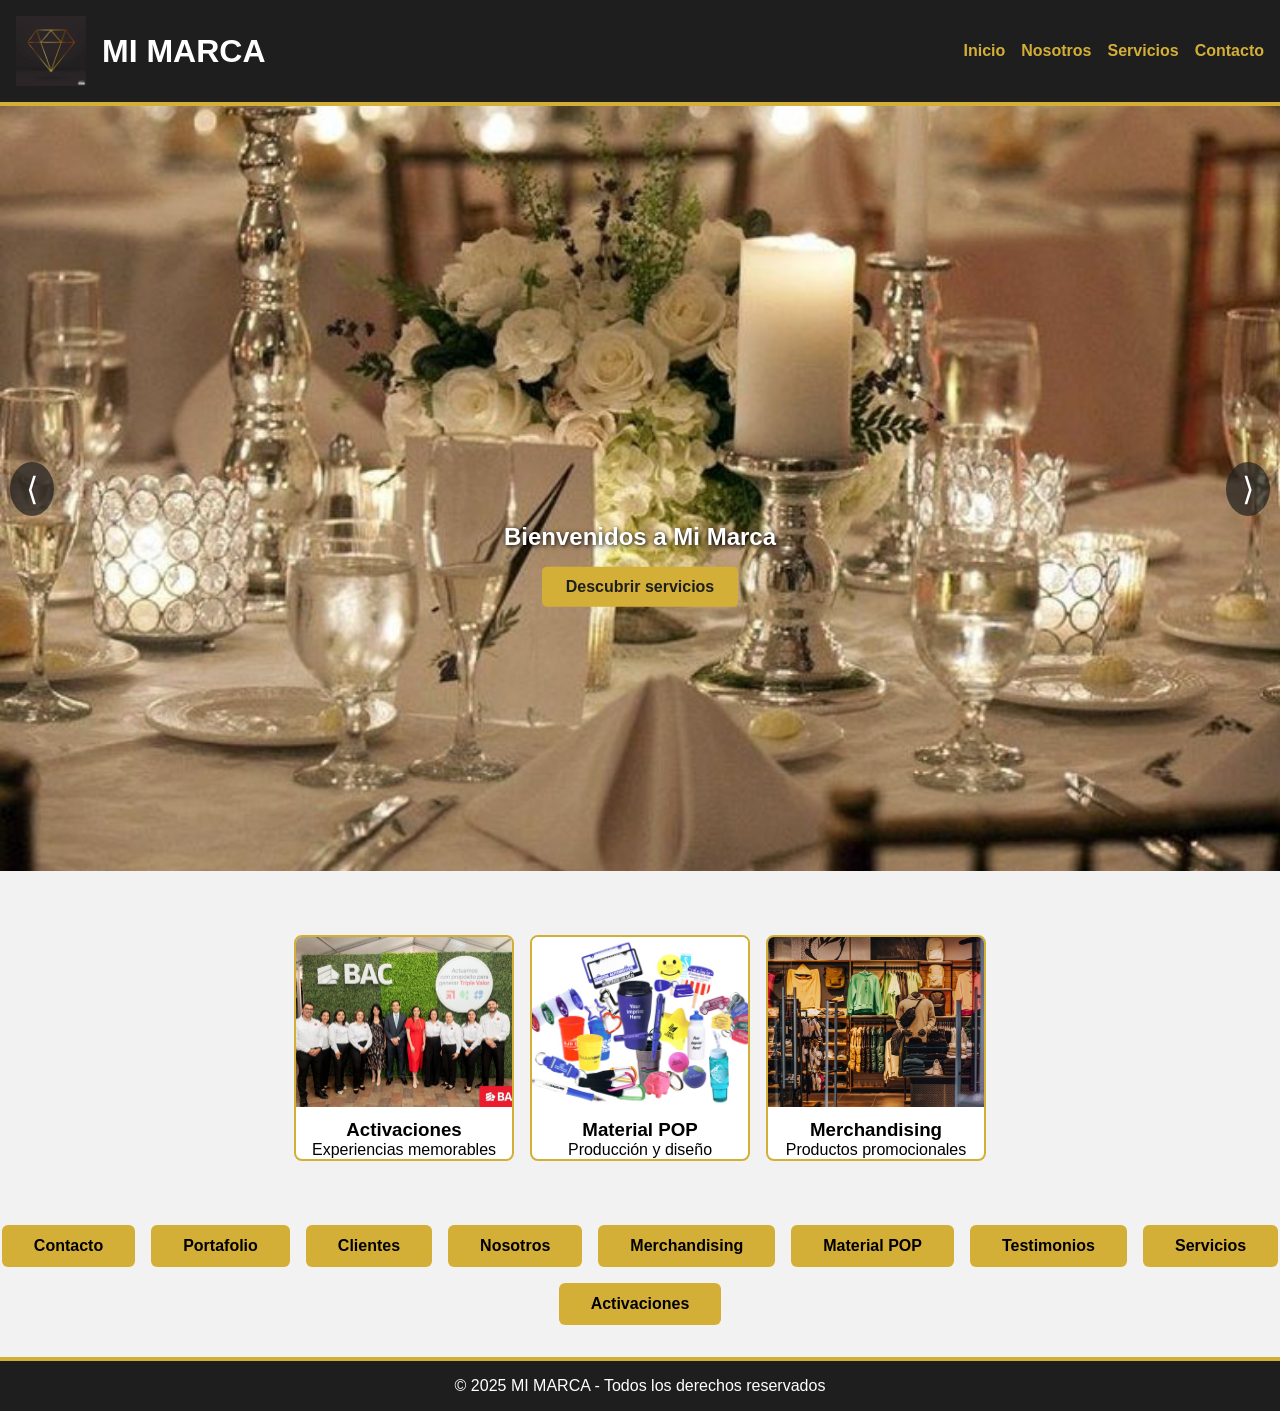
<file: index.html>
<!DOCTYPE html>
<html lang="es">
<head>
    <meta charset="UTF-8" />
    <meta name="viewport" content="width=device-width, initial-scale=1.0"/>
    <title>Inicio - MI MARCA</title>
    <link rel="stylesheet" href="index.css">
</head>
<body>
    <header>
        <div class="logo">
            <img src="Logo.jpg" alt="Logo Mi Marca" class="logo-img">
            <h1>MI MARCA</h1>
        </div>
        <nav>
            <ul>
                <li><a href="index.html">Inicio</a></li>
                <li><a href="nosotros.html">Nosotros</a></li>
                <li><a href="servicios.html">Servicios</a></li>
                <li><a href="contacto.html">Contacto</a></li>
            </ul>
        </nav>
    </header>
    <main id="inicio">

    <section class="carousel">

        <button class="carousel-btn btn-prev">⟨</button>

        <div class="carousel-track">
            <section class="hero">
                <img src="Slide-1.jpg" alt="Evento elegante">
                <div class="hero-content">
                    <h2>Bienvenidos a Mi Marca</h2>
                    <button onclick="window.location.href='servicios.html'">
                        Descubrir servicios
                    </button>
                </div>
            </section>
            <section class="hero">
                <img src="Slide-2.jpg" alt="Evento corporativo">
                <div class="hero-content">
                    <h2>Activaciones Premium</h2>
                    <button onclick="window.location.href='activaciones.html'">
                        Ver activaciones
                    </button>
                </div>
            </section>

        </div>

        <button class="carousel-btn btn-next">⟩</button>

    </section>
    <section id="servicios" class="centrado">
        <div style="display: flex; flex-wrap: wrap; justify-content: center; gap: 1rem; margin: 2rem;">

            <div class="card">
                <img src="Activaciones.jpg" alt="Activación">
                <h3>Activaciones</h3>
                <p>Experiencias memorables</p>
            </div>

            <div class="card">
                <img src="Material-Pop.jpg" alt="Material POP">
                <h3>Material POP</h3>
                <p>Producción y diseño</p>
            </div>

            <div class="card">
                <img src="Merchandising.jpg" alt="Merchandising">
                <h3>Merchandising</h3>
                <p>Productos promocionales</p>
            </div>

        </div>
    </section>
    <div class="centrado botones-navegacion">
            <label class="btn-label" onclick="window.location.href='contacto.html'">Contacto</label>
            <label class="btn-label" onclick="window.location.href='portafolio.html'">Portafolio</label>
            <label class="btn-label" onclick="window.location.href='clientes.html'">Clientes</label>
            <label class="btn-label" onclick="window.location.href='nosotros.html'">Nosotros</label>
            <label class="btn-label" onclick="window.location.href='merchandising.html'">Merchandising</label>
            <label class="btn-label" onclick="window.location.href='material-pop.html'">Material POP</label>
            <label class="btn-label" onclick="window.location.href='testimonio.html'">Testimonios</label>
            <label class="btn-label" onclick="window.location.href='servicios.html'">Servicios</label>
            <label class="btn-label" onclick="window.location.href='activaciones.html'">Activaciones</label>
    </div>

    </main>

    <footer id="contacto">
        <p>© 2025 MI MARCA - Todos los derechos reservados</p>
    </footer>

    <script src="index.js"></script>
</body>
</html>
</file>
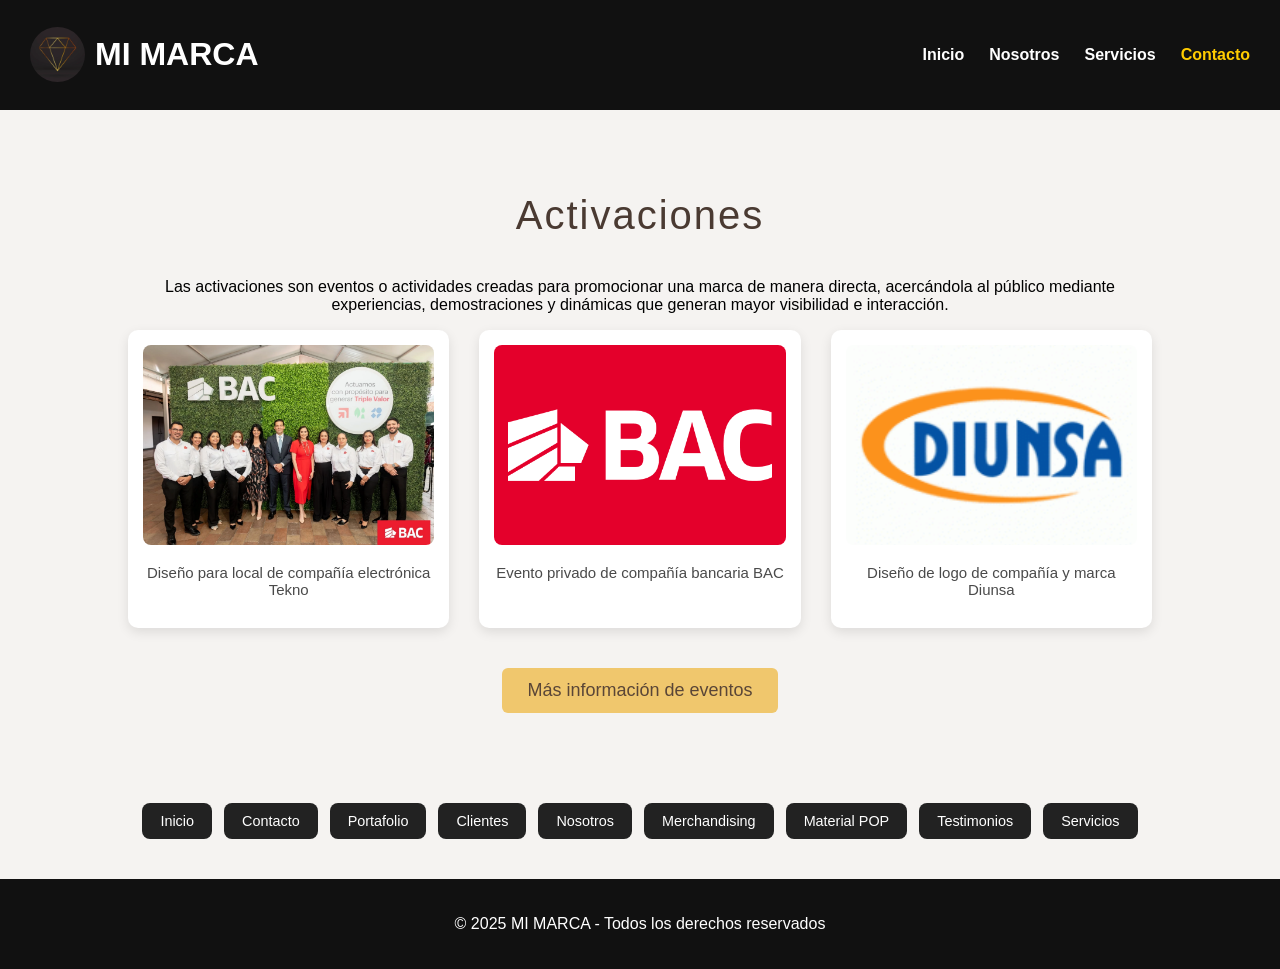
<file: activaciones.html>
<!DOCTYPE html>
<html lang="es">
<head>
    <meta charset="UTF-8">
    <meta name="viewport" content="width=device-width, initial-scale=1.0">
    <title>Activaciones</title>
    <link rel="stylesheet" href="activaciones.css">
</head>
<body>

    <header>
        <div class="logo">
            <img src="Logo.jpg" alt="Logo Mi Marca" class="logo-img">
            <h1>MI MARCA</h1>
        </div>


        <nav>
            <ul>
                <li><a href="index.html">Inicio</a></li>
                <li><a href="nosotros.html">Nosotros</a></li>
                <li><a href="servicios.html">Servicios</a></li>
                <li><a href="contacto.html" class="activo">Contacto</a></li>
            </ul>
        </nav>
    </header>
<section class="eventos-section">
    <h2>Activaciones</h2>

    <p>Las activaciones son eventos o actividades creadas para promocionar una marca de manera directa, acercándola al público mediante experiencias, demostraciones y dinámicas que generan mayor visibilidad e interacción.</p>
    <div class="eventos-grid">

        <div class="card">
            <img src="Activaciones.jpg" alt="Evento Tekno">
            <p>Diseño para local de compañía electrónica Tekno</p>
        </div>

        <div class="card">
            <img src="BAC.jpg" alt="Evento BAC">
            <p>Evento privado de compañía bancaria BAC</p>
        </div>

        <div class="card">
            <img src="Diunsa.jpg" alt="Evento Diunsa">
            <p>Diseño de logo de compañía y marca Diunsa</p>
        </div>

    </div>

    <button id="btn-info" class="btn-info">Más información de eventos</button>
</section>

<div class="modal" id="modal">
    <div class="modal-content">
        <span class="close">&times;</span>
        <h3>Eventos en los que hemos participado</h3>
        <ul>
            <li>Montajes corporativos para marcas nacionales</li>
            <li>Activaciones comerciales en centros comerciales</li>
            <li>Diseño y creación de stands personalizados</li>
            <li>Eventos privados para empresas reconocidas</li>
            <li>Colocación de rótulos y branding en locales</li>
        </ul>
    </div>
</div>
    <div class="centrado botones-navegacion">
             <label class="btn-label" onclick="window.location.href='index.html'">Inicio</label>
            <label class="btn-label" onclick="window.location.href='contacto.html'">Contacto</label>
            <label class="btn-label" onclick="window.location.href='portafolio.html'">Portafolio</label>
            <label class="btn-label" onclick="window.location.href='clientes.html'">Clientes</label>
            <label class="btn-label" onclick="window.location.href='nosotros.html'">Nosotros</label>
            <label class="btn-label" onclick="window.location.href='merchandising.html'">Merchandising</label>
            <label class="btn-label" onclick="window.location.href='material-pop.html'">Material POP</label>
            <label class="btn-label" onclick="window.location.href='testimonio.html'">Testimonios</label>
            <label class="btn-label" onclick="window.location.href='servicios.html'">Servicios</label>
        </div>

    <footer id="contacto">
        <p>© 2025 MI MARCA - Todos los derechos reservados</p>
    </footer>


<script src="activaciones.js"></script>
</body>
</html>
</file>
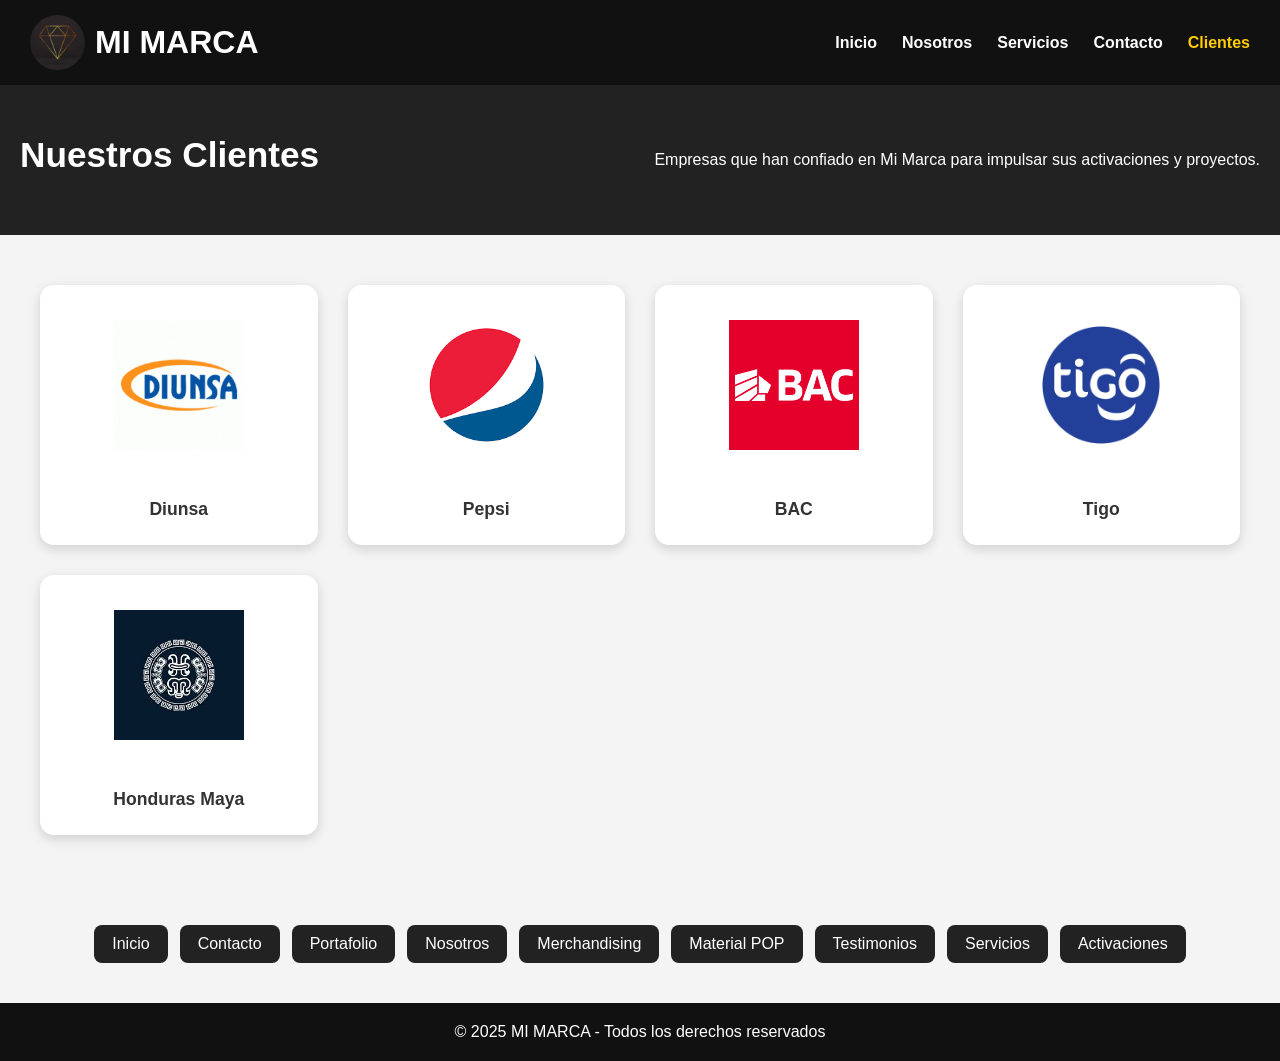
<file: clientes.html>
<!DOCTYPE html>
<html lang="es">
<head>
    <meta charset="UTF-8">
    <meta name="viewport" content="width=device-width, initial-scale=1.0">
    <title>Clientes - Mi Marca</title>
    <link rel="stylesheet" href="clientes.css">
</head>
<body>

    <header>
        <div class="logo">
            <img src="Logo.jpg" alt="Logo Mi Marca" class="logo-img">
            <h1>MI MARCA</h1>
        </div>

        <nav>
            <ul>
                <li><a href="index.html">Inicio</a></li>
                <li><a href="nosotros.html">Nosotros</a></li>
                <li><a href="servicios.html">Servicios</a></li>
                <li><a href="contacto.html">Contacto</a></li>
                <li><a href="clientes.html" class="activo">Clientes</a></li>
            </ul>
        </nav>
    </header>

    <main>

        <header class="encabezado-clientes">
            <h1>Nuestros Clientes</h1>
            <p>Empresas que han confiado en Mi Marca para impulsar sus activaciones y proyectos.</p>
        </header>

        <section class="clientes-grid" id="clientesContainer">
        </section>

        <div class="centrado botones-navegacion">
            <label class="btn-label" onclick="window.location.href='index.html'">Inicio</label>
            <label class="btn-label" onclick="window.location.href='contacto.html'">Contacto</label>
            <label class="btn-label" onclick="window.location.href='portafolio.html'">Portafolio</label>
            <label class="btn-label" onclick="window.location.href='nosotros.html'">Nosotros</label>
            <label class="btn-label" onclick="window.location.href='merchandising.html'">Merchandising</label>
            <label class="btn-label" onclick="window.location.href='material-pop.html'">Material POP</label>
            <label class="btn-label" onclick="window.location.href='testimonio.html'">Testimonios</label>
            <label class="btn-label" onclick="window.location.href='servicios.html'">Servicios</label>
            <label class="btn-label" onclick="window.location.href='activaciones.html'">Activaciones</label>
        </div>

    </main>

    <footer id="contacto">
        <p>© 2025 MI MARCA - Todos los derechos reservados</p>
    </footer>

    <script src="clientes.js"></script>

</body>
</html>
</file>
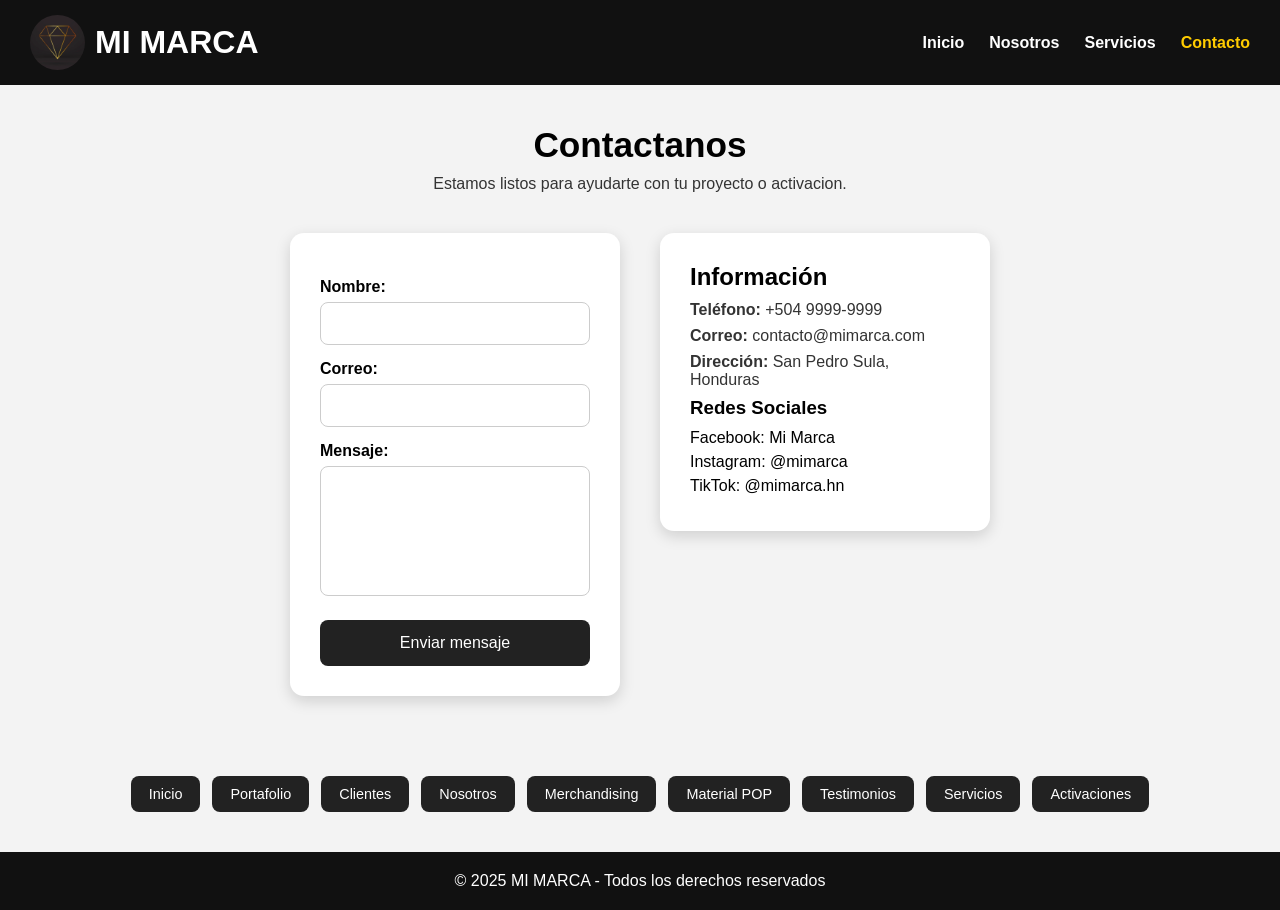
<file: contacto.html>
<!DOCTYPE html>
<head>
    <meta charset="UTF-8">
    <meta name="viewport" content="width=device-width, initial-scale=1.0">
    <title>Contacto - Mi Marca</title>
    <link rel="stylesheet" href="contacto.css">
</head>
<body>


    <header>
        <div class="logo">
            <img src="Logo.jpg" alt="Logo Mi Marca" class="logo-img">
            <h1>MI MARCA</h1>
        </div>


        <nav>
            <ul>
                <li><a href="index.html">Inicio</a></li>
                <li><a href="nosotros.html">Nosotros</a></li>
                <li><a href="servicios.html">Servicios</a></li>
                <li><a href="contacto.html" class="activo">Contacto</a></li>
            </ul>
        </nav>
    </header>


    <main>
        <section class="contacto-container">
            <h1>Contactanos</h1>
            <p>Estamos listos para ayudarte con tu proyecto o activacion.</p>


            <div class="contacto-flex">
               
                <form class="formulario" id="formContacto">
                    <label>Nombre:</label>
                    <input type="text" id="nombre" required>


                    <label>Correo:</label>
                    <input type="email" id="correo" required>


                    <label>Mensaje:</label>
                    <textarea id="mensaje" required></textarea>


                    <button type="submit">Enviar mensaje</button>
                </form>


                <div class="info">
                    <h2>Información</h2>
                    <p><strong>Teléfono:</strong> +504 9999-9999</p>
                    <p><strong>Correo:</strong> contacto@mimarca.com</p>
                    <p><strong>Dirección:</strong> San Pedro Sula, Honduras</p>


                    <h3>Redes Sociales</h3>
                    <ul>
                        <li>Facebook: Mi Marca</li>
                        <li>Instagram: @mimarca</li>
                        <li>TikTok: @mimarca.hn</li>
                    </ul>
                </div>


            </div>
        </section>


        <div class="centrado botones-navegacion">
            <label class="btn-label" onclick="window.location.href='index.html'">Inicio</label>
            <label class="btn-label" onclick="window.location.href='portafolio.html'">Portafolio</label>
            <label class="btn-label" onclick="window.location.href='clientes.html'">Clientes</label>
            <label class="btn-label" onclick="window.location.href='nosotros.html'">Nosotros</label>
            <label class="btn-label" onclick="window.location.href='merchandising.html'">Merchandising</label>
            <label class="btn-label" onclick="window.location.href='material-pop.html'">Material POP</label>
            <label class="btn-label" onclick="window.location.href='testimonio.html'">Testimonios</label>
            <label class="btn-label" onclick="window.location.href='servicios.html'">Servicios</label>
            <label class="btn-label" onclick="window.location.href='activaciones.html'">Activaciones</label>
        </div>


    </main>


    <footer id="contacto">
        <p>© 2025 MI MARCA - Todos los derechos reservados</p>
    </footer>


    <script src="contacto.js"></script>
</body>
</html>
</file>
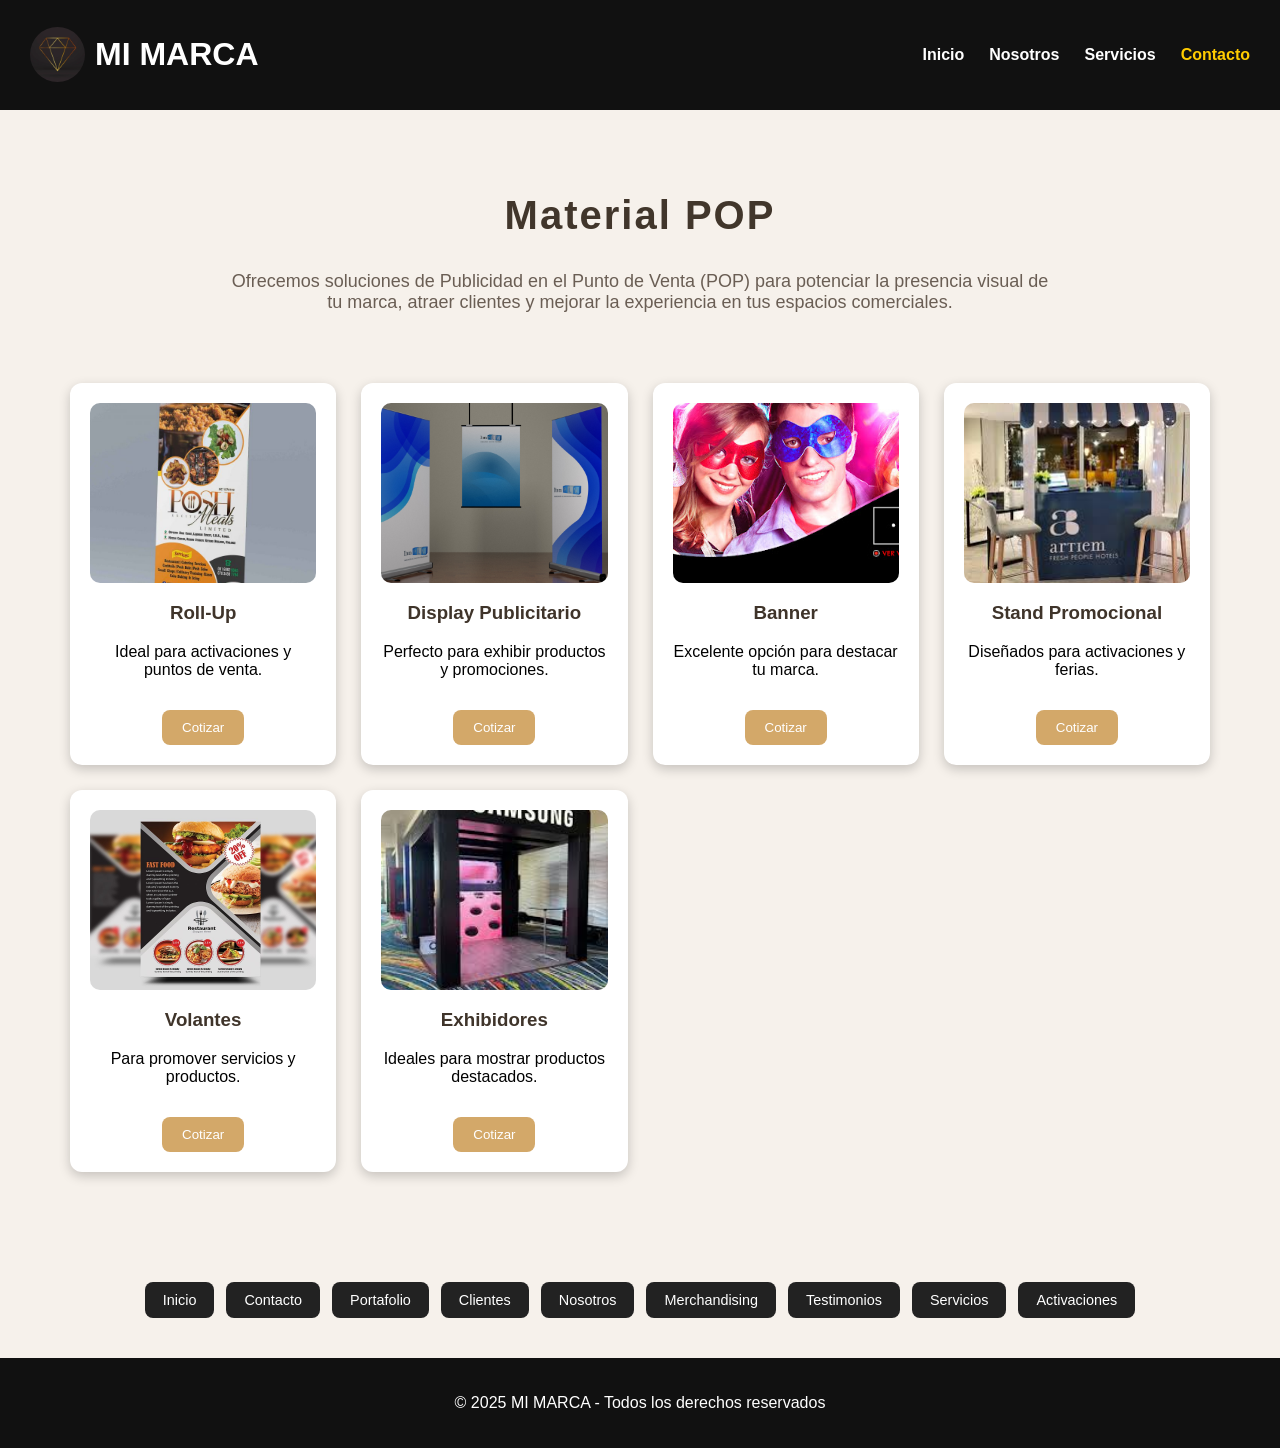
<file: material-pop.html>
<!DOCTYPE html>
<html lang="es">
<head>
    <meta charset="UTF-8">
    <meta name="viewport" content="width=device-width, initial-scale=1.0">
    <title>Material POP</title>
    <link rel="stylesheet" href="material-pop.css">
</head>
<body>
     <header>
        <div class="logo">
            <img src="Logo.jpg" alt="Logo Mi Marca" class="logo-img">
            <h1>MI MARCA</h1>
        </div>

        <nav>
            <ul>
                <li><a href="index.html">Inicio</a></li>
                <li><a href="nosotros.html">Nosotros</a></li>
                <li><a href="servicios.html">Servicios</a></li>
                <li><a href="contacto.html" class="activo">Contacto</a></li>
            </ul>
        </nav>
    </header>

<section class="pop-section">
    <h2>Material POP</h2>
    <p class="descripcion">
        Ofrecemos soluciones de Publicidad en el Punto de Venta (POP) para potenciar la presencia visual de tu marca,
        atraer clientes y mejorar la experiencia en tus espacios comerciales.
    </p>

    <div class="pop-grid">

        <div class="card">
            <img src="rollup.jpg" alt="Roll Up">
            <h3>Roll-Up</h3>
            <p>Ideal para activaciones y puntos de venta.</p>
            <button class="btn-cotizar" data-producto="Roll-Up">Cotizar</button>
        </div>

        <div class="card">
            <img src="display.jpg" alt="Display">
            <h3>Display Publicitario</h3>
            <p>Perfecto para exhibir productos y promociones.</p>
            <button class="btn-cotizar" data-producto="Display Publicitario">Cotizar</button>
        </div>

        <div class="card">
            <img src="banner.jpg" alt="Banner">
            <h3>Banner</h3>
            <p>Excelente opción para destacar tu marca.</p>
            <button class="btn-cotizar" data-producto="Banner">Cotizar</button>
        </div>

        <div class="card">
            <img src="stand.jpeg" alt="Stand">
            <h3>Stand Promocional</h3>
            <p>Diseñados para activaciones y ferias.</p>
            <button class="btn-cotizar" data-producto="Stand Promocional">Cotizar</button>
        </div>

        <div class="card">
            <img src="volantes.jpg" alt="Volantes">
            <h3>Volantes</h3>
            <p>Para promover servicios y productos.</p>
            <button class="btn-cotizar" data-producto="Volantes">Cotizar</button>
        </div>

        <div class="card">
            <img src="exhibidores.jpeg" alt="Exhibidor">
            <h3>Exhibidores</h3>
            <p>Ideales para mostrar productos destacados.</p>
            <button class="btn-cotizar" data-producto="Exhibidor">Cotizar</button>
        </div>

    </div>
</section>
<div class="modal" id="modal">
    <div class="modal-content">
        <span class="close">&times;</span>

        <h3 id="titulo-producto">Cotizar Material POP</h3>

        <form id="form-cotizar">
            <label>Nombre:</label>
            <input type="text" required>

            <label>Correo:</label>
            <input type="email" required>

            <label>Cantidad:</label>
            <input type="number" min="1" required>

            <button type="submit" class="btn-enviar">Enviar Solicitud</button>
        </form>

    </div>
</div>

<div class="centrado botones-navegacion">
            <label class="btn-label" onclick="window.location.href='index.html'">Inicio</label>
            <label class="btn-label" onclick="window.location.href='contacto.html'">Contacto</label>
            <label class="btn-label" onclick="window.location.href='portafolio.html'">Portafolio</label>
            <label class="btn-label" onclick="window.location.href='clientes.html'">Clientes</label>
            <label class="btn-label" onclick="window.location.href='nosotros.html'">Nosotros</label>
            <label class="btn-label" onclick="window.location.href='merchandising.html'">Merchandising</label>
            <label class="btn-label" onclick="window.location.href='testimonio.html'">Testimonios</label>
            <label class="btn-label" onclick="window.location.href='servicios.html'">Servicios</label>
            <label class="btn-label" onclick="window.location.href='activaciones.html'">Activaciones</label>
</div>

<footer id="contacto">
    <p>© 2025 MI MARCA - Todos los derechos reservados</p>
</footer>

<script src="material-pop.js"></script>
</body>
</html>
</file>
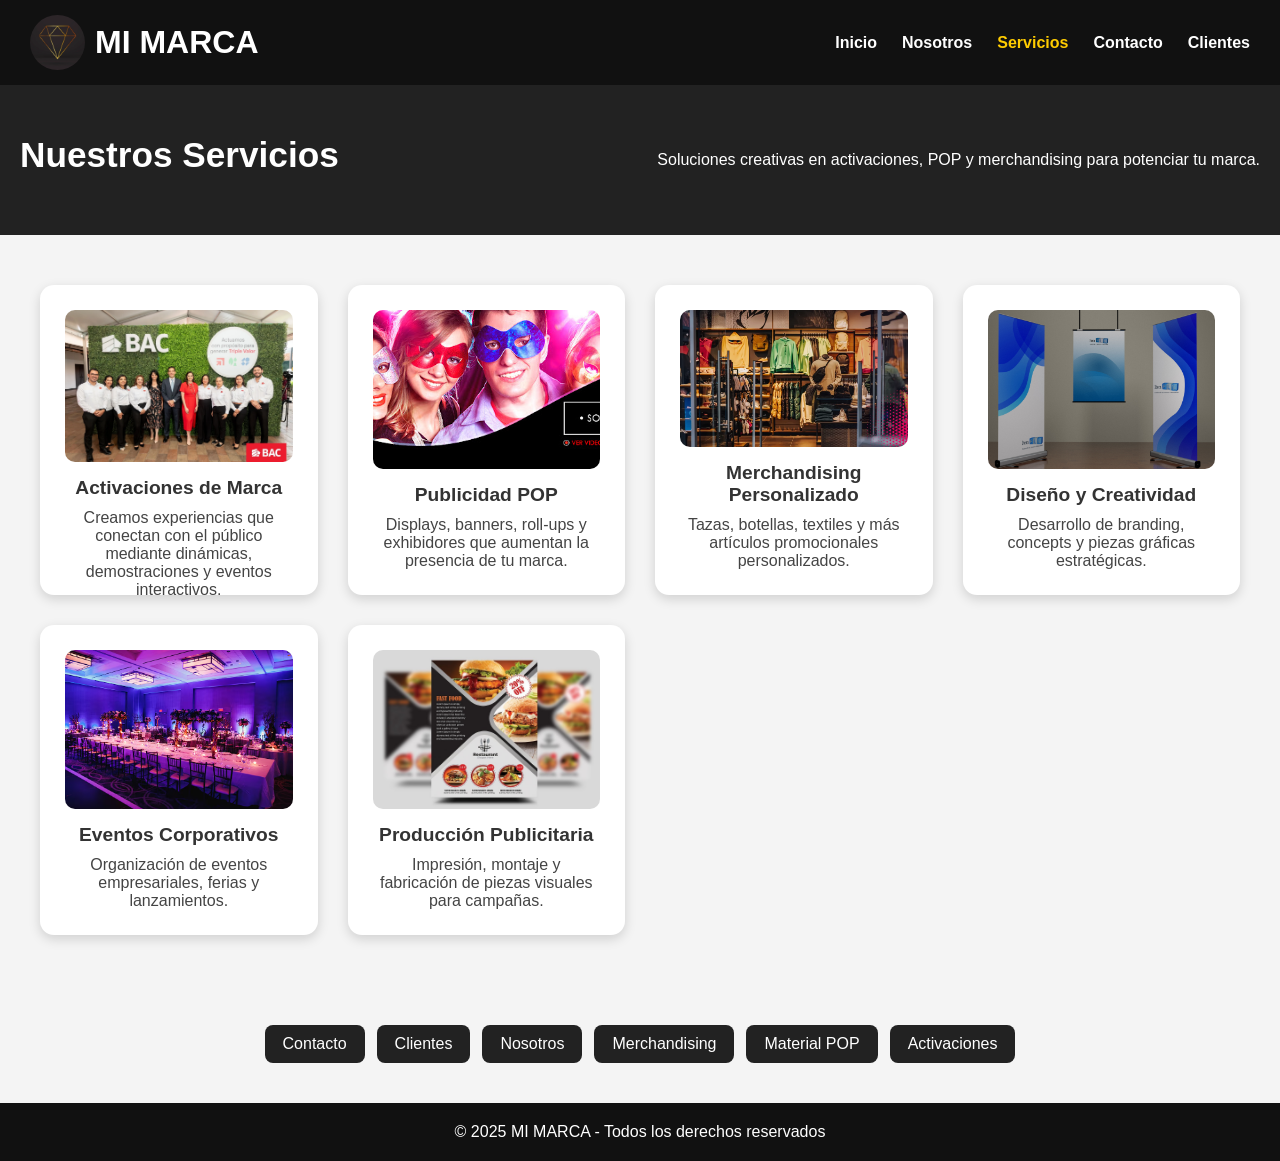
<file: servicios.html>
<!DOCTYPE html>
<html lang="es">
<head>
    <meta charset="UTF-8">
    <meta name="viewport" content="width=device-width, initial-scale=1.0">
    <title>Servicios - Mi Marca</title>
    <link rel="stylesheet" href="servicios.css">
</head>
<body>

   
    <header>
        <div class="logo">
            <img src="Logo.jpg" alt="Logo Mi Marca" class="logo-img">
            <h1>MI MARCA</h1>
        </div>

        <nav>
            <ul>
                <li><a href="index.html">Inicio</a></li>
                <li><a href="nosotros.html">Nosotros</a></li>
                <li><a href="servicios.html" class="activo">Servicios</a></li>
                <li><a href="contacto.html">Contacto</a></li>
                <li><a href="clientes.html">Clientes</a></li>
            </ul>
        </nav>
    </header>

   
    <main>
        <header class="encabezado-servicios">
            <h1>Nuestros Servicios</h1>
            <p>Soluciones creativas en activaciones, POP y merchandising para potenciar tu marca.</p>
        </header>

        <section class="servicios-grid" id="serviciosContainer">

            <div class="servicio-card">
                <img src="Activaciones.jpg" alt="Activaciones">
                <h3></h3>
                <p></p>
            </div>
            <div class="servicio-card">
                <img src="banner.jpg" alt="Publicidad POP">
                <h3></h3>
                <p></p>
            </div>
            <div class="servicio-card">
                <img src="Merchandising.jpg" alt="Merchandising Personalizado">
                <h3></h3>
                <p></p>
            </div>
            <div class="servicio-card">
                <img src="display.jpg" alt="Diseño y Creatividad">
                <h3></h3>
                <p></p>
            </div>
            <div class="servicio-card">
                <img src="eventos.jpg" alt="Eventos Corporativos">
                <h3></h3>
                <p></p>
            </div>
            <div class="servicio-card">
                <img src="volantes.jpg" alt="Producción Publicitaria">
                <h3></h3>
                <p></p>
            </div>

        </section>

        <div class="centrado botones-navegacion">
            <label class="btn-label" onclick="window.location.href='contacto.html'">Contacto</label>
            <label class="btn-label" onclick="window.location.href='clientes.html'">Clientes</label>
            <label class="btn-label" onclick="window.location.href='nosotros.html'">Nosotros</label>
            <label class="btn-label" onclick="window.location.href='merchandising.html'">Merchandising</label>
            <label class="btn-label" onclick="window.location.href='material-pop.html'">Material POP</label>
            <label class="btn-label" onclick="window.location.href='activaciones.html'">Activaciones</label>
        </div>
    </main>

 
    <footer>
        <p>© 2025 MI MARCA - Todos los derechos reservados</p>
    </footer>

    <script src="servicios.js"></script>
</body>
</html>
</file>
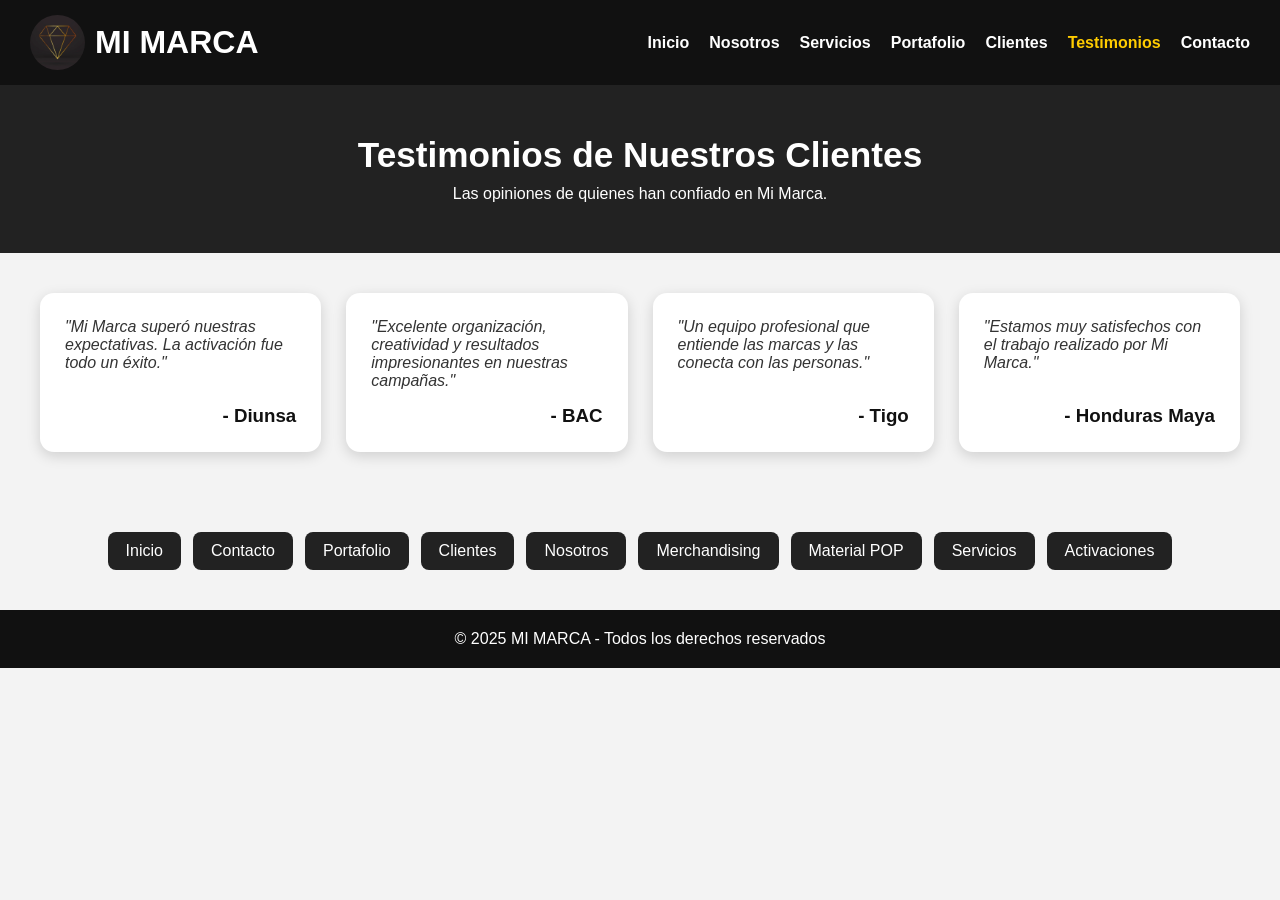
<file: testimonio.html>
<!DOCTYPE html>
<html lang="es">
<head>
    <meta charset="UTF-8">
    <meta name="viewport" content="width=device-width, initial-scale=1.0">
    <title>Testimonios - Mi Marca</title>
    <link rel="stylesheet" href="testimonio.css">
</head>
<body>

<header>
    <div class="logo">
        <img src="Logo.jpg" alt="Logo Mi Marca" class="logo-img">
        <h1>MI MARCA</h1>
    </div>

    <nav>
        <ul>
            <li><a href="index.html">Inicio</a></li>
            <li><a href="nosotros.html">Nosotros</a></li>
            <li><a href="servicios.html">Servicios</a></li>
            <li><a href="portafolio.html">Portafolio</a></li>
            <li><a href="clientes.html">Clientes</a></li>
            <li><a href="testimonios.html" class="activo">Testimonios</a></li>
            <li><a href="contacto.html">Contacto</a></li>
        </ul>
    </nav>
</header>

<main>

    <section class="encabezado-testimonios">
        <h1>Testimonios de Nuestros Clientes</h1>
        <p>Las opiniones de quienes han confiado en Mi Marca.</p>
    </section>

    <section class="testimonios-grid" id="testimoniosContainer">
    </section>

    <div class="centrado botones-navegacion">
               <label class="btn-label" onclick="window.location.href='index.html'">Inicio</label>
            <label class="btn-label" onclick="window.location.href='contacto.html'">Contacto</label>
            <label class="btn-label" onclick="window.location.href='portafolio.html'">Portafolio</label>
            <label class="btn-label" onclick="window.location.href='clientes.html'">Clientes</label>
            <label class="btn-label" onclick="window.location.href='nosotros.html'">Nosotros</label>
            <label class="btn-label" onclick="window.location.href='merchandising.html'">Merchandising</label>
            <label class="btn-label" onclick="window.location.href='material-pop.html'">Material POP</label>
            <label class="btn-label" onclick="window.location.href='servicios.html'">Servicios</label>
            <label class="btn-label" onclick="window.location.href='activaciones.html'">Activaciones</label>
    </div>

</main>

<footer>
    <p>© 2025 MI MARCA - Todos los derechos reservados</p>
</footer>

<script src="testimonio.js"></script>
</body>
</html>
</file>
<file: index.css>
* {
  box-sizing: border-box;
  font-family: 'Open Sans', sans-serif;
  margin: 0;
  padding: 0;
}

body {
  background-color: #f2f2f2;
}

header {
  background-color: #1e1e1e;
  color: white;
  padding: 1rem;
  display: flex;
  justify-content: space-between;
  align-items: center;
  flex-wrap: wrap;
  border-bottom: 4px solid #d4af37; /* dorado */
}

header .logo {
  display: flex;
  align-items: center;
  gap: 1rem;
}

header nav ul {
  list-style: none;
  display: flex;
  gap: 1rem;
}

header nav a {
  color: #d4af37;
  text-decoration: none;
  font-weight: bold;
}

.carousel {
  position: relative;
  overflow: hidden;
  height: 85vh;
  width: 100vw;
}

.carousel-track {
  display: flex;
  height: 100%;
  width: 100%;
  transition: transform 0.8s ease-in-out;
}

.hero {
  min-width: 100vw;
  height: 100%;
  position: relative;
}

.hero img {
  width: 100%;
  height: 100%;
  object-fit: cover;
}

.carousel-btn {
  position: absolute;
  top: 50%;
  transform: translateY(-50%);
  z-index: 100;
  background-color: rgba(30, 30, 30, 0.7);
  color: white;
  border: none;
  font-size: 2rem;
  padding: 0.5rem 1rem;
  cursor: pointer;
  border-radius: 50%;
}

.btn-prev { left: 10px; }
.btn-next { right: 10px; }

.hero-content {
  position: absolute;
  top: 60%;
  left: 50%;
  transform: translate(-50%, -50%);
  text-align: center;
}

.hero-content h2 {
  margin-bottom: 1rem;
  color: white;
  text-shadow: 1px 1px 4px #000;
}

.hero-content button {
  background-color: #d4af37;
  color: #1e1e1e;
  border: none;
  padding: 0.7rem 1.5rem;
  font-size: 1rem;
  border-radius: 5px;
  cursor: pointer;
  font-weight: bold;
}

.hero-content button:hover {
  background-color: #b9902f;
}

.centrado {
  display: flex;
  justify-content: center;
  flex-wrap: wrap;
  gap: 1rem;
  margin: 2rem 0;
}

.card {
  width: 220px;
  background-color: #fff;
  border-radius: 8px;
  border: 2px solid #d4af37;
  overflow: hidden;
  text-align: center;
  transition: transform 0.3s;
}

.card img {
  width: 100%;
  height: 170px;
  object-fit: cover;
}

.card h3 {
  margin-top: 0.5rem;
  font-weight: bold;
}

.card:hover {
  transform: scale(1.05);
}
.btn-label {
  background-color: #d4af37;
  color: black;
  padding: 0.75rem 2rem;
  border-radius: 6px;
  cursor: pointer;
  font-weight: bold;
  transition: 0.3s;
}

.btn-label:hover {
  background-color: #b9902f;
}
footer {
  background-color: #1e1e1e;
  color: white;
  text-align: center;
  padding: 1rem;
  border-top: 4px solid #d4af37;
}

.logo-img {
  width: 70px;
}
</file>
<file: activaciones.css>
body {
    margin: 0;
    font-family: 'Verdana', sans-serif;
    background: #f5f3f1;
}
header {
    display: flex;
    justify-content: space-between;
    align-items: center;
    padding: 15px 30px;
    background: #111;
    color: white;
}

.logo {
    display: flex;
    align-items: center;
    gap: 10px;
}

.logo-img {
    width: 55px;
    height: 55px;
    border-radius: 50%;
    object-fit: cover;
}

header nav ul {
    list-style: none;
    display: flex;
    gap: 25px;
}

header nav ul li a {
    text-decoration: none;
    color: white;
    font-weight: bold;
    transition: 0.3s;
}

header nav ul li a:hover,
header nav ul li a.activo {
    color: #ffcc00;
}
.eventos-section {
    padding: 50px 10%;
    text-align: center;
}

.eventos-section h2 {
    font-size: 40px;
    margin-bottom: 40px;
    font-weight: 500;
    color: #4a3a32;
    letter-spacing: 2px;
}

.eventos-grid {
    display: grid;
    grid-template-columns: repeat(auto-fit, minmax(260px, 1fr));
    gap: 30px;
}

.card {
    background: #fff;
    padding: 15px;
    border-radius: 10px;
    box-shadow: 0 4px 12px rgba(0,0,0,0.1);
    transition: 0.3s ease;
}

.card:hover {
    transform: translateY(-8px);
}

.card img {
    width: 100%;
    height: 200px;
    object-fit: cover;
    border-radius: 8px;
}

.card p {
    margin-top: 15px;
    color: #4a4a4a;
    font-size: 15px;
}

.btn-info {
    margin-top: 40px;
    background: #f0c76d;
    color: #5a4637;
    padding: 12px 25px;
    border: none;
    border-radius: 6px;
    font-size: 18px;
    cursor: pointer;
    transition: 0.3s;
}

.btn-info:hover {
    background: #e1b85f;
}


.modal {
    display: none;
    position: fixed;
    top: 0;
    left: 0;
    width: 100%;
    height: 100%;
    background: rgba(0,0,0,0.55);
    justify-content: center;
    align-items: center;
}

.modal-content {
    background: #fff;
    padding: 25px;
    width: 350px;
    border-radius: 10px;
    text-align: left;
}

.close {
    float: right;
    font-size: 25px;
    cursor: pointer;
}

.modal-content h3 {
    margin-top: 0;
}

.botones-navegacion {
    margin: 40px 0;
    display: flex;
    justify-content: center;
    flex-wrap: wrap;
    gap: 12px;
}

.btn-label {
    background: #222;
    color: white;
    padding: 10px 18px;
    border-radius: 8px;
    cursor: pointer;
    transition: 0.3s;
    font-size: 0.9rem;
}

.btn-label:hover {
    background: #444;
}

footer {
    background: #111;
    color: white;
    text-align: center;
    padding: 20px;
}
</file>
<file: clientes.css>
* {
    margin: 0;
    padding: 0;
    box-sizing: border-box;
}

body {
    font-family: Arial, sans-serif;
    background: #f4f4f4;
}
header {
    display: flex;
    justify-content: space-between;
    align-items: center;
    padding: 15px 30px;
    background: #111;
    color: white;
}

.logo {
    display: flex;
    align-items: center;
    gap: 10px;
}

.logo-img {
    width: 55px;
    height: 55px;
    border-radius: 50%;
    object-fit: cover;
}

header nav ul {
    list-style: none;
    display: flex;
    gap: 25px;
}

header nav ul li a {
    text-decoration: none;
    color: white;
    font-weight: bold;
    transition: 0.3s;
}

header nav ul li a:hover,
header nav ul li a.activo {
    color: #ffcc00;
}
.encabezado-clientes {
    background: #222;
    color: white;
    text-align: center;
    padding: 50px 20px;
}

.encabezado-clientes h1 {
    font-size: 2.2rem;
    margin-bottom: 10px;
}

.clientes-grid {
    padding: 50px 40px;
    display: grid;
    grid-template-columns: repeat(auto-fill, minmax(240px, 1fr));
    gap: 30px;
}

.cliente-card {
    background: white;
    padding: 25px;
    border-radius: 14px;
    box-shadow: 0 4px 12px rgba(0,0,0,0.15);
    text-align: center;
    height: 260px; 
    display: flex;
    flex-direction: column;
    justify-content: space-between;
    transition: transform 0.25s ease;
}

.cliente-card:hover {
    transform: translateY(-6px);
    box-shadow: 0 8px 20px rgba(0,0,0,0.22);
}


.cliente-card img {
    width: 100%;
    height: 150px; 
    object-fit: contain; 
    padding: 10px;
}

.cliente-card h3 {
    margin-top: 10px;
    font-size: 1.1rem;
    color: #333;
}

.botones-navegacion {
    margin: 40px 0;
    display: flex;
    justify-content: center;
    flex-wrap: wrap;
    gap: 12px;
}

.btn-label {
    background: #222;
    color: white;
    padding: 10px 18px;
    border-radius: 8px;
    cursor: pointer;
    transition: 0.3s;
}

.btn-label:hover {
    background: #444;
}

footer {
    background: #111;
    color: white;
    padding: 20px;
    text-align: center;
}
</file>
<file: contacto.css>
* {
    margin: 0;
    padding: 0;
    box-sizing: border-box;
}

body {
    font-family: Arial, sans-serif;
    background: #f3f3f3;
}
header {
    display: flex;
    justify-content: space-between;
    align-items: center;
    padding: 15px 30px;
    background: #111;
    color: white;
}

.logo {
    display: flex;
    align-items: center;
    gap: 10px;
}

.logo-img {
    width: 55px;
    height: 55px;
    border-radius: 50%;
    object-fit: cover;
}

header nav ul {
    list-style: none;
    display: flex;
    gap: 25px;
}

header nav ul li a {
    text-decoration: none;
    color: white;
    font-weight: bold;
    transition: 0.3s;
}

header nav ul li a:hover,
header nav ul li a.activo {
    color: #ffcc00;
}
.contacto-container {
    padding: 40px 20px;
    text-align: center;
}

.contacto-container h1 {
    font-size: 2.2rem;
    margin-bottom: 10px;
}

.contacto-container p {
    font-size: 1rem;
    color: #333;
}

.contacto-flex {
    display: flex;
    justify-content: center;
    align-items: flex-start;
    gap: 40px;
    margin-top: 40px;
    flex-wrap: wrap;
}

.formulario {
    background: white;
    padding: 30px;
    border-radius: 14px;
    width: 330px;
    box-shadow: 0 5px 15px rgba(0,0,0,0.15);
}

.formulario label {
    display: block;
    text-align: left;
    margin-top: 15px;
    font-weight: bold;
}

.formulario input,
.formulario textarea {
    width: 100%;
    margin-top: 6px;
    padding: 12px;
    border-radius: 8px;
    border: 1px solid #ccc;
    font-size: 0.95rem;
}

textarea {
    height: 130px;
    resize: none;
}

button {
    margin-top: 20px;
    width: 100%;
    padding: 14px;
    background: #222;
    color: white;
    border: none;
    border-radius: 8px;
    cursor: pointer;
    font-size: 1rem;
    transition: 0.3s;
}

button:hover {
    background: #444;
}
.info {
    background: white;
    padding: 30px;
    width: 330px;
    border-radius: 14px;
    box-shadow: 0 5px 15px rgba(0,0,0,0.15);
    text-align: left;
}

.info h2 {
    margin-bottom: 10px;
}

.info p {
    margin: 8px 0;
}

.info ul {
    list-style: none;
    margin-top: 10px;
}

.info ul li {
    margin: 6px 0;
}

.botones-navegacion {
    margin: 40px 0;
    display: flex;
    justify-content: center;
    flex-wrap: wrap;
    gap: 12px;
}

.btn-label {
    background: #222;
    color: white;
    padding: 10px 18px;
    border-radius: 8px;
    cursor: pointer;
    transition: 0.3s;
    font-size: 0.9rem;
}

.btn-label:hover {
    background: #444;
}

footer {
    background: #111;
    color: white;
    text-align: center;
    padding: 20px;
}
</file>
<file: material-pop.css>
body {
    font-family: 'Segoe UI', sans-serif;
    background-color: #f6f1eb;
    margin: 0;
}
header {
    display: flex;
    justify-content: space-between;
    align-items: center;
    padding: 15px 30px;
    background: #111;
    color: white;
}

.logo {
    display: flex;
    align-items: center;
    gap: 10px;
}

.logo-img {
    width: 55px;
    height: 55px;
    border-radius: 50%;
    object-fit: cover;
}

header nav ul {
    list-style: none;
    display: flex;
    gap: 25px;
}

header nav ul li a {
    text-decoration: none;
    color: white;
    font-weight: bold;
    transition: 0.3s;
}

header nav ul li a:hover,
header nav ul li a.activo {
    color: #ffcc00;
}
.pop-section {
    text-align: center;
    padding: 50px;
}

h2 {
    font-size: 40px;
    letter-spacing: 2px;
    color: #41362b;
}

.descripcion {
    font-size: 18px;
    width: 70%;
    margin: auto;
    margin-bottom: 50px;
    color: #6a5e54;
}

.pop-grid {
    display: grid;
    grid-template-columns: repeat(auto-fit, minmax(250px, 1fr));
    gap: 25px;
    padding: 20px;
}

.card {
    background: #fff;
    padding: 20px;
    border-radius: 12px;
    box-shadow: 0 4px 12px rgba(0,0,0,0.2);
    transition: transform .3s ease;
}

.card:hover {
    transform: scale(1.04);
}

.card img {
    width: 100%;
    border-radius: 10px;
    height: 180px;
    object-fit: cover;
}

.card h3 {
    margin-top: 15px;
    color: #3f342a;
}

.btn-cotizar {
    margin-top: 15px;
    padding: 10px 20px;
    border: none;
    background-color: #d3a869;
    color: white;
    border-radius: 8px;
    cursor: pointer;
    transition: 0.3s;
}

.btn-cotizar:hover {
    background-color: #c08f54;
}

.modal {
    display: none;
    position: fixed;
    top: 0; left: 0;
    width: 100%; height: 100%;
    background: rgba(0,0,0,0.5);
    justify-content: center;
    align-items: center;
}

.modal-content {
    background: #fff;
    width: 350px;
    padding: 25px;
    border-radius: 12px;
    position: relative;
}

.close {
    position: absolute;
    right: 15px;
    top: 10px;
    cursor: pointer;
    font-size: 22px;
}

input {
    width: 100%;
    padding: 10px;
    margin-bottom: 15px;
    border-radius: 6px;
    border: 1px solid #ccc;
}

.btn-enviar {
    width: 100%;
    padding: 12px;
    background: #d3a869;
    color: white;
    border: none;
    border-radius: 8px;
    cursor: pointer;
}
.botones-navegacion {
    margin: 40px 0;
    display: flex;
    justify-content: center;
    flex-wrap: wrap;
    gap: 12px;
}

.btn-label {
    background: #222;
    color: white;
    padding: 10px 18px;
    border-radius: 8px;
    cursor: pointer;
    transition: 0.3s;
    font-size: 0.9rem;
}

.btn-label:hover {
    background: #444;
}
footer {
    background: #111;
    color: white;
    text-align: center;
    padding: 20px;
}
</file>
<file: servicios.css>
* { margin: 0; padding: 0; box-sizing: border-box; }

body { font-family: Arial, sans-serif; background: #f4f4f4; }

header {
    display: flex;
    justify-content: space-between;
    align-items: center;
    padding: 15px 30px;
    background: #111;
    color: white;
}

.logo { display: flex; align-items: center; gap: 10px; }
.logo-img { width: 55px; height: 55px; border-radius: 50%; object-fit: cover; }
header nav ul { list-style: none; display: flex; gap: 25px; }
header nav ul li a {
    text-decoration: none;
    color: white;
    font-weight: bold;
    transition: 0.3s;
}
header nav ul li a:hover,
header nav ul li a.activo { color: #ffcc00; }

.encabezado-servicios {
    background: #222;
    color: white;
    text-align: center;
    padding: 50px 20px;
}

.encabezado-servicios h1 {
    font-size: 2.2rem;
    margin-bottom: 10px;
}


.servicios-grid {
    padding: 50px 40px;
    display: grid;
    grid-template-columns: repeat(auto-fill, minmax(240px, 1fr));
    gap: 30px;
}


.servicio-card {
    background: white;
    padding: 25px;
    border-radius: 14px;
    box-shadow: 0 4px 12px rgba(0,0,0,0.15);
    text-align: center;
    height: 310px;
    display: flex;
    flex-direction: column;
    justify-content: space-between;
    transition: transform 0.25s ease;
}

.servicio-card:hover {
    transform: translateY(-6px);
    box-shadow: 0 8px 20px rgba(0,0,0,0.22);
}

.servicio-card img {
    width: 100%;
    height: 160px;
    object-fit: cover;
    border-radius: 10px;
    margin-bottom: 15px;
}

.servicio-card h3 { font-size: 1.2rem; color: #333; margin-bottom: 10px; }
.servicio-card p { font-size: 1rem; color: #444; }


.botones-navegacion {
    margin: 40px 0;
    display: flex;
    justify-content: center;
    flex-wrap: wrap;
    gap: 12px;
}

.btn-label {
    background: #222;
    color: white;
    padding: 10px 18px;
    border-radius: 8px;
    cursor: pointer;
    transition: 0.3s;
}

.btn-label:hover { background: #444; }

footer {
    background: #111;
    color: white;
    padding: 20px;
    text-align: center;
}
</file>
<file: testimonio.css>
* {
    margin: 0;
    padding: 0;
    box-sizing: border-box;
}

body {
    font-family: Arial, sans-serif;
    background: #f3f3f3;
}

header {
    display: flex;
    justify-content: space-between;
    align-items: center;
    padding: 15px 30px;
    background: #111;
    color: white;
}

.logo {
    display: flex;
    align-items: center;
    gap: 10px;
}

.logo-img {
    width: 55px;
    height: 55px;
    border-radius: 50%;
    object-fit: cover;
}

header nav ul {
    list-style: none;
    display: flex;
    gap: 20px;
}

header nav ul li a {
    text-decoration: none;
    color: white;
    font-weight: bold;
    transition: .3s;
}

header nav ul li a:hover,
header nav ul li a.activo {
    color: #ffcc00;
}


.encabezado-testimonios {
    background: #222;
    color: white;
    text-align: center;
    padding: 50px 20px;
}

.encabezado-testimonios h1 {
    font-size: 2.2rem;
    margin-bottom: 10px;
}


.testimonios-grid {
    padding: 40px;
    display: grid;
    grid-template-columns: repeat(auto-fill, minmax(280px, 1fr));
    gap: 25px;
}

.testimonio-card {
    background: white;
    border-radius: 14px;
    padding: 25px;
    box-shadow: 0 4px 14px rgba(0,0,0,0.15);
    display: flex;
    flex-direction: column;
    justify-content: space-between;
    transition: .3s;
}

.testimonio-card:hover {
    transform: translateY(-6px);
}

.testimonio-card p {
    font-style: italic;
    margin-bottom: 15px;
    color: #333;
}

.testimonio-card h3 {
    text-align: right;
    color: #111;
}


.botones-navegacion {
    display: flex;
    justify-content: center;
    flex-wrap: wrap;
    gap: 12px;
    margin: 40px 0;
}

.btn-label {
    background: #222;
    color: white;
    padding: 10px 18px;
    border-radius: 8px;
    cursor: pointer;
    transition: .3s;
}

.btn-label:hover {
    background: #444;
}


footer {
    background: #111;
    color: white;
    padding: 20px;
    text-align: center;
}
</file>
